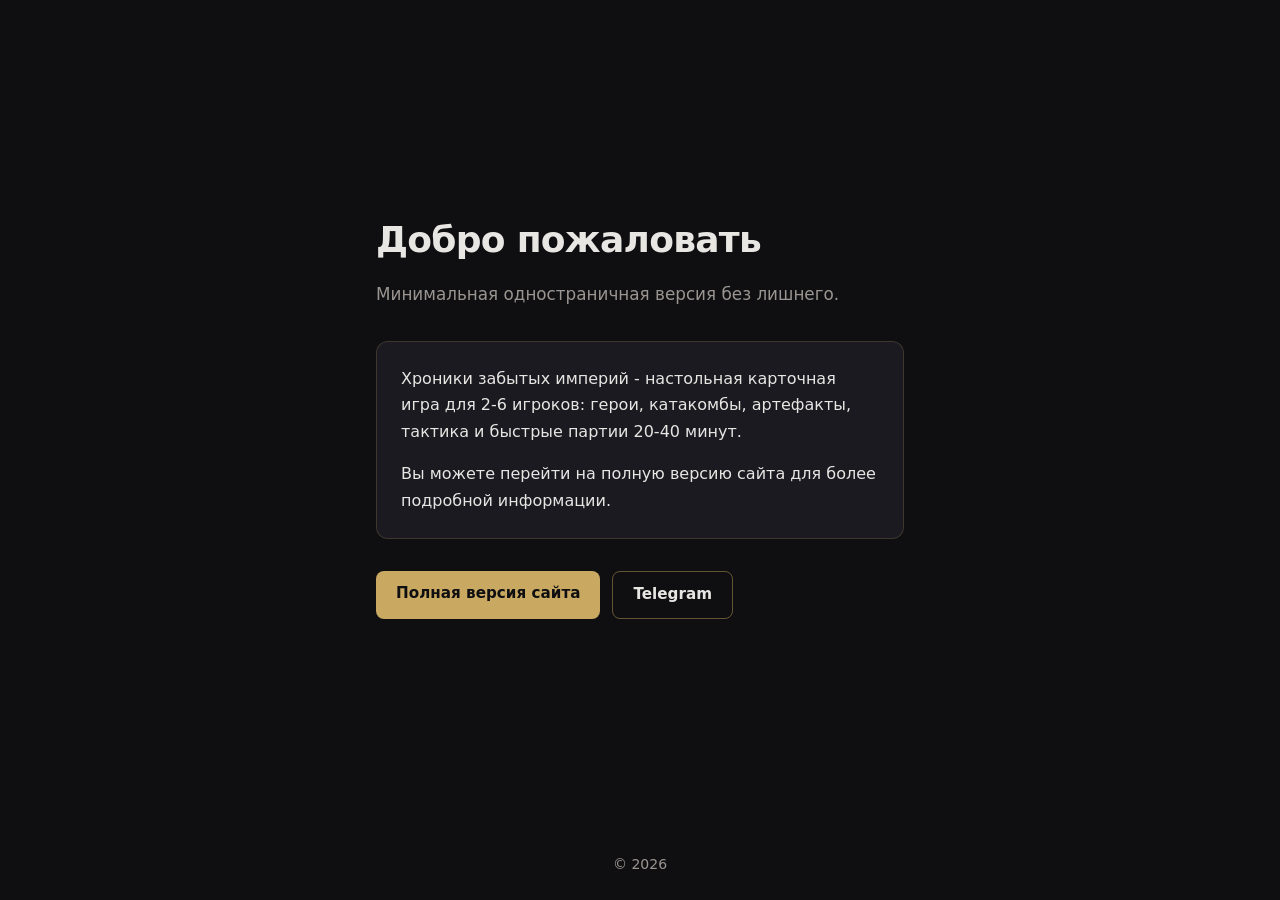
<file: simple.html>
<!DOCTYPE html>
<html lang="ru">
<head>
    <meta charset="UTF-8">
    <meta name="viewport" content="width=device-width, initial-scale=1.0">
    <link rel="icon" href="icons/site.ico" type="image/x-icon" sizes="any">
    <title>Простая страница</title>
    <meta name="description" content="Краткая версия сайта настольной карточной игры Хроники забытых империй с переходом к полной версии.">
    <meta name="robots" content="index,follow">
    <link rel="canonical" href="https://cofe-game.ru/simple">
    <link rel="stylesheet" href="css/simple.css">
</head>
<body>
    <div class="wrap">
        <h1>Добро пожаловать</h1>
        <p class="lead">Минимальная одностраничная версия без лишнего.</p>

        <div class="card">
            <p>Хроники забытых империй - настольная карточная игра для 2-6 игроков: герои, катакомбы, артефакты, тактика и быстрые партии 20-40 минут.</p>
            <p>Вы можете перейти на полную версию сайта для более подробной информации.</p>
        </div>

        <div class="actions">
            <a href="index.html" class="btn btn-primary">Полная версия сайта</a>
            <a href="https://t.me/vladkragv" class="btn btn-ghost" target="_blank" rel="noopener">Telegram</a>
        </div>
    </div>

    <footer>
        <p>&copy; 2026</p>
    </footer>
</body>
</html>
</file>
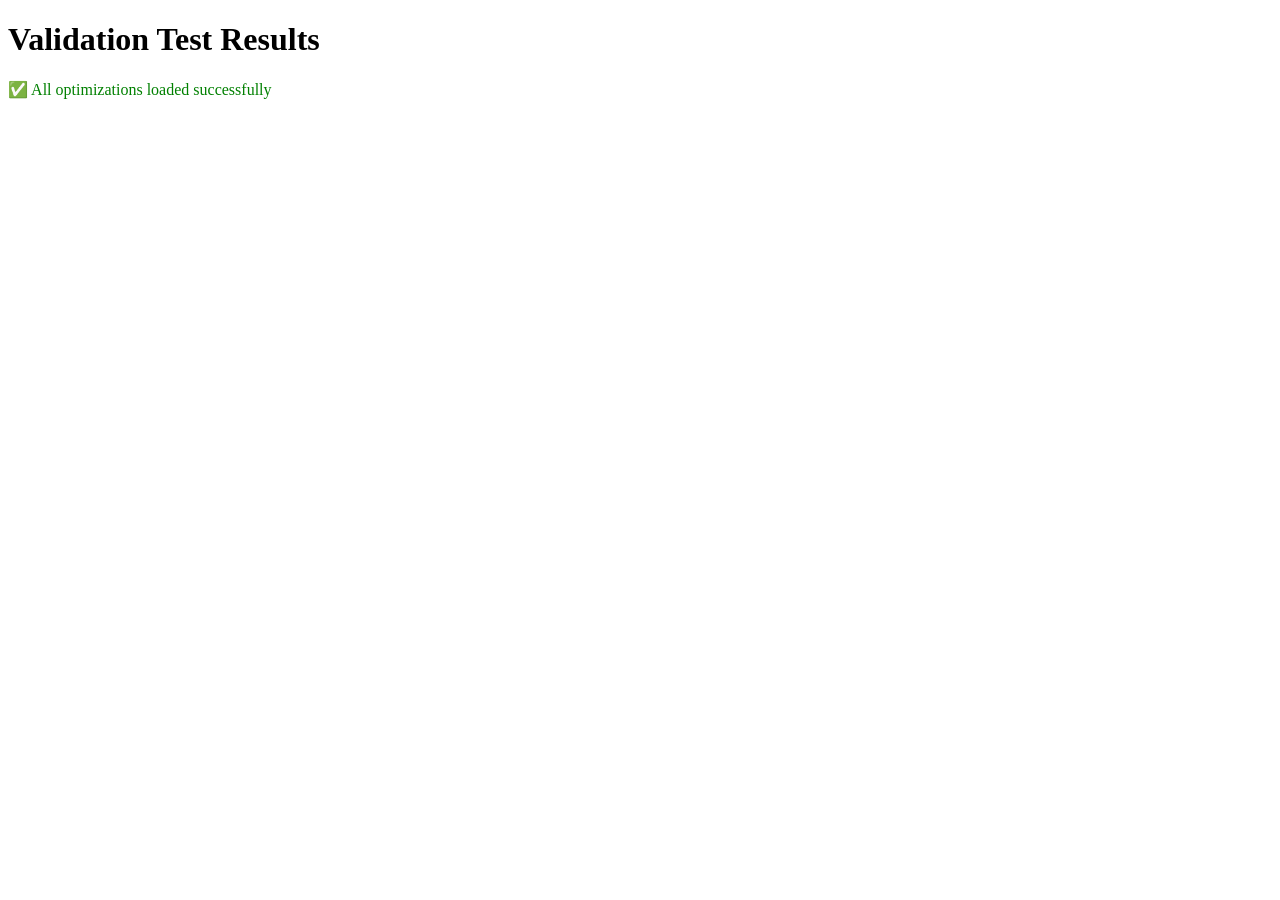
<file: dev/tests/test-optimization.html>
<!DOCTYPE html>
<html>
<head>
    <title>Optimization Test</title>
</head>
<body>
    <h1>Validation Test Results</h1>
    <script>
        // Test 1: Check if files load
        console.log("Test 1: File loading");
        
        // Test 2: Check if functions exist
        window.addEventListener('load', () => {
            console.log("=== OPTIMIZATION VALIDATION ===");
            console.log("DOMContentLoaded fired");
            console.log("responsive-automation object:", typeof window.ResponsiveOptimization);
            
            if (window.ResponsiveOptimization) {
                const funcs = ['updateResponsiveState', 'optimizeCardsLayout', 'optimizeRulesLayout'];
                funcs.forEach(f => {
                    console.log(`Function ${f}:`, typeof window.ResponsiveOptimization[f]);
                });
            }
            
            console.log("=== All checks passed ===");
            document.body.innerHTML += '<p style="color: green;">✅ All optimizations loaded successfully</p>';
        });
    </script>
</body>
</html>
</file>
<file: css/simple.css>
:root {
    --bg: #0f0f12;
    --surface: #1a1a20;
    --text: #e8e6e3;
    --muted: #9a9590;
    --accent: #c9a961;
    --accent-hover: #ddb870;
}

* {
    box-sizing: border-box;
    margin: 0;
    padding: 0;
}

html {
    scroll-behavior: smooth;
}

body {
    font-family: system-ui, "Segoe UI", sans-serif;
    background: var(--bg);
    color: var(--text);
    line-height: 1.65;
    min-height: 100vh;
    display: flex;
    flex-direction: column;
}

a {
    color: var(--accent);
    text-decoration: none;
}

a:hover {
    color: var(--accent-hover);
    text-decoration: underline;
}

.wrap {
    max-width: 36rem;
    margin: 0 auto;
    padding: 3rem 1.5rem;
    flex: 1;
    display: flex;
    flex-direction: column;
    justify-content: center;
}

h1 {
    font-size: clamp(1.75rem, 5vw, 2.25rem);
    font-weight: 700;
    margin-bottom: 0.75rem;
    letter-spacing: -0.02em;
}

.lead {
    color: var(--muted);
    font-size: 1.05rem;
    margin-bottom: 2rem;
}

.card {
    background: var(--surface);
    border: 1px solid rgba(201, 169, 97, 0.2);
    border-radius: 12px;
    padding: 1.5rem;
    margin-bottom: 2rem;
}

.card p + p {
    margin-top: 1rem;
}

.actions {
    display: flex;
    flex-wrap: wrap;
    gap: 0.75rem;
}

.btn {
    display: inline-block;
    padding: 0.65rem 1.25rem;
    border-radius: 8px;
    font-weight: 600;
    font-size: 0.95rem;
    text-decoration: none;
    transition: background 0.2s, color 0.2s;
}

.btn-primary {
    background: var(--accent);
    color: var(--bg);
}

.btn-primary:hover {
    background: var(--accent-hover);
    color: var(--bg);
    text-decoration: none;
}

.btn-ghost {
    border: 1px solid rgba(201, 169, 97, 0.45);
    color: var(--text);
}

.btn-ghost:hover {
    border-color: var(--accent);
    color: var(--accent);
    text-decoration: none;
}

footer {
    text-align: center;
    padding: 1.5rem;
    color: var(--muted);
    font-size: 0.875rem;
}
</file>
